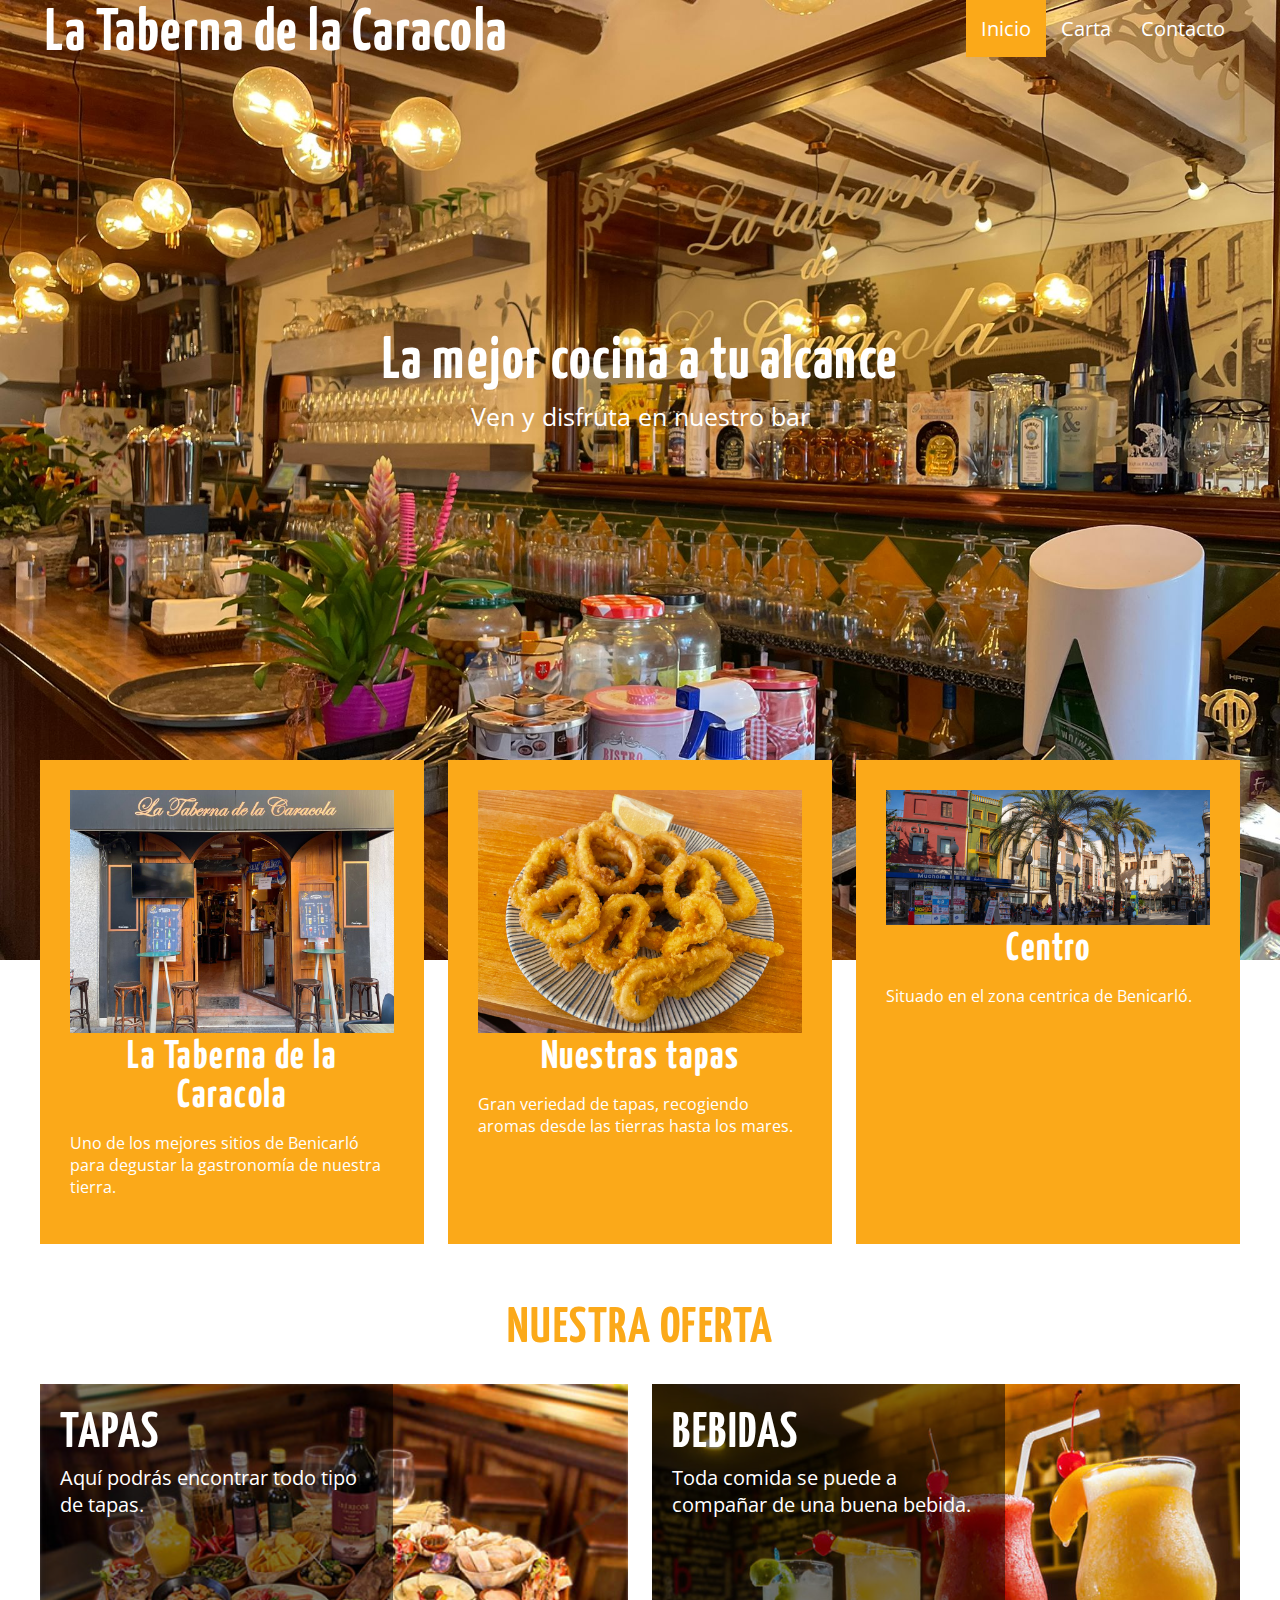
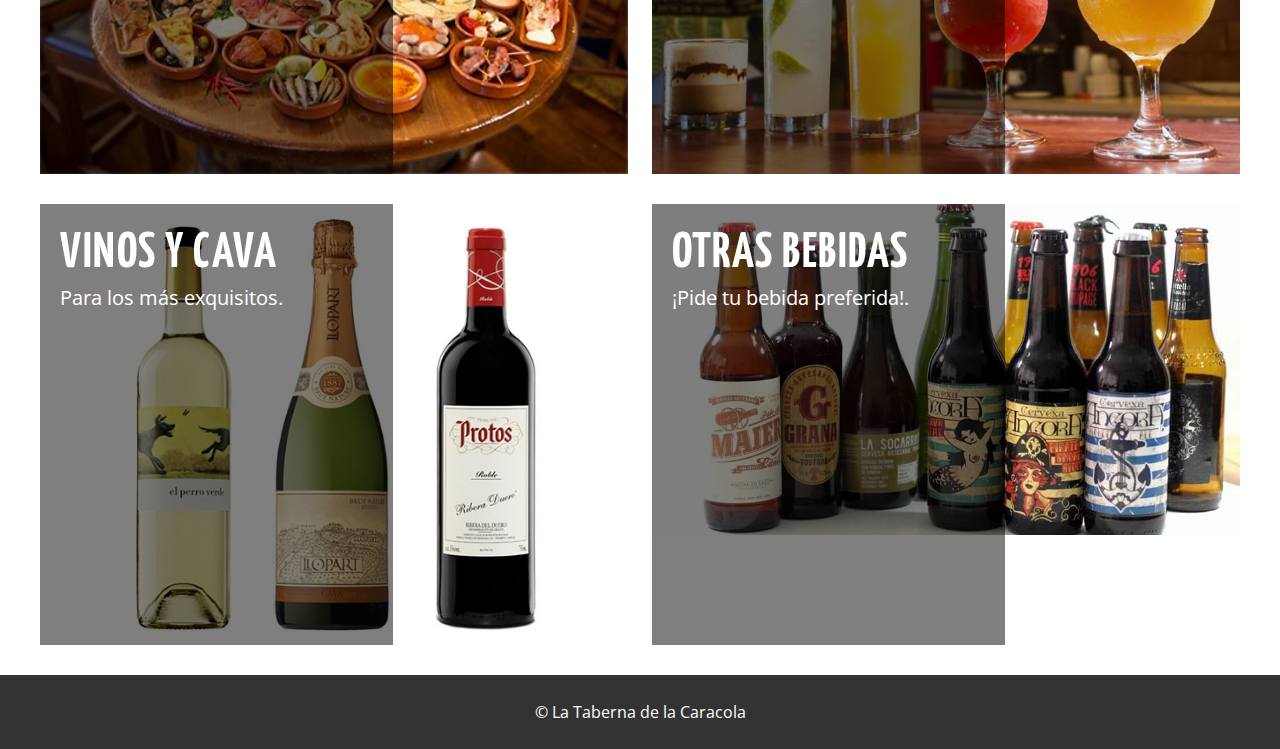
<file: index.html>
<!DOCTYPE html>
<html lang="es">
    <head>
        <meta charset="UTF-8">
        <meta name="viewport" content="width=device-width, initial-scale=1.0">
        <title>La Taberna de la Caracola</title>
        <link rel="stylesheet" href="estilos.css">
        <link href="https://file.myfontastic.com/bT3WAJgAQNpsanGU7UnwSf/icons.css" rel="stylesheet">
    </head>
    <body>
        <header class="header">
            <div class="contenedor">
                <h1 class="logo">La Taberna de la Caracola</h1>
                <span class="icon-menu" id="btn-menu"></span>
                <nav class="nav" id="nav">
                    <ul class="menu">
                        <li class="menu__item"><a class="menu__link select" href="index.html">Inicio</a></li>
                        <li class="menu__item"><a class="menu__link" href="carta.html">Carta</a></li>
                        <li class="menu__item"><a class="menu__link" href="">Contacto</a></li>
                        <!--<li class="menu__link"><a href=""></a></li>-->
                    </ul>
                </nav>
            </div>
        </header>
    <div class="banner">
     <img src="img/portada.jpg" alt="">
      <div class="contenedor">
        <h2 class="banner__titulo">La mejor cocina a tu alcance</h2>
        <p class="banner__txt">Ven y disfruta en nuestro bar</p>
      </div>
    </div>
    <main class="main">
      <div class="contenedor">
        <section class="info">
          <article class="info__columna">
            <img src="img/foto1.jpg" alt="" class="info__img">
            <h2 class="info__titulo">La Taberna de la Caracola</h2>
            <p class="info__txt">Uno de los mejores sitios de Benicarló para degustar la gastronomía de nuestra tierra.</p>
          </article>
          <article class="info__columna">
            <img src="img/foto2.jpg" alt="" class="info__img">
            <h2 class="info__titulo">Nuestras tapas</h2>
            <p class="info__txt">Gran veriedad de tapas, recogiendo aromas desde las tierras hasta los mares.</p>
          </article>
          <article class="info__columna">
            <img src="img/foto4.jpg" alt="" class="info__img">
            <h2 class="info__titulo">Centro</h2>
            <p class="info__txt">Situado en el zona centrica de Benicarló.</p>
          </article>
        </section>
        <section class="cursos">
          <h2 class="section__titulo">NUESTRA OFERTA</h2>
          <div class="cursos__columna">
            <a href="tapas.html" ><img src="img/tapas1.jpg" alt="" class="cursos__img"></a>
            <a href="tapas.html" ></a><div class="cursos__descripcion">
                <a href="tapas.html" ><h2 class="cursos__titulo">TAPAS</h2></a>
                <a href="tapas.html" ><div class="cursos__txt">Aquí podrás encontrar todo tipo de tapas.</div></a>
            </div>
          </div>
          <div class="cursos__columna">
            <a href="bebidas.html" ><img src="img/bebidas.jpg" alt="" class="cursos__img"></a>
            <a href="bebidas.html"><div class="cursos__descripcion"></a>
            <a href="bebidas.html" ><h2 class="cursos__titulo">BEBIDAS</h2></a>
              <a href="bebidas.html" ><div class="cursos__txt">Toda comida se puede a compañar de una buena bebida.</div></a>
            </div>
          </div>
          <div class="cursos__columna">
            <a href="carta.html" ><img src="img/vino.jpg" alt="" class="cursos__img"></a>
            <div class="cursos__descripcion">
                <a href="carta.html" > <h2 class="cursos__titulo">VINOS Y CAVA</h2></a>
                    <a href="carta.html" ><div class="cursos__txt">Para los más exquisitos.</div></a>
            </div>
          </div>
          <div class="cursos__columna">
            <a href="carta.html" > <img src="img/otras.jpg" alt="" class="cursos__img"></a>
            <div class="cursos__descripcion">
                <a href="carta.html" >  <h2 class="cursos__titulo">OTRAS BEBIDAS</h2></a>
                    <a href="carta.html" ><div class="cursos__txt">¡Pide tu bebida preferida!.</div></a>
            </div>
          </div>
        </section>
        
      </div>
    </main>
    <footer class="footer">
      
        <p class="copy">&copy; La Taberna de la Caracola </p>
      </div>
    </footer>
    <script src="menu.js"></script>
  </body>
</html>
</file>
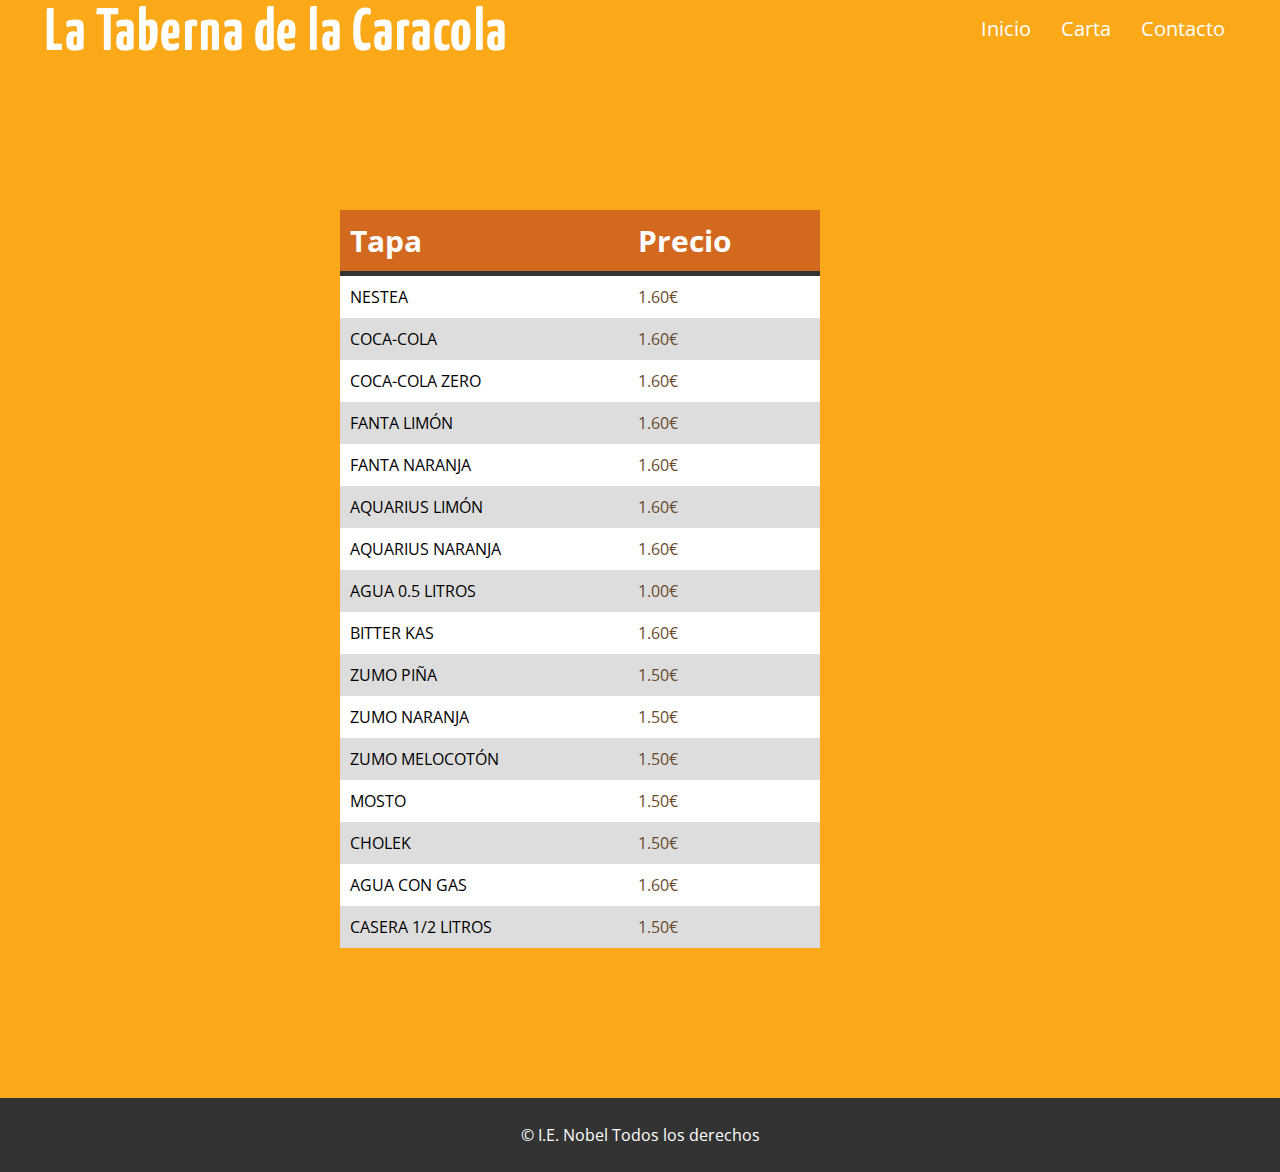
<file: bebidas.html>
<!DOCTYPE html>
<html lang="es">
    <head>
        <meta charset="UTF-8">
        <meta name="viewport" content="width=device-width, initial-scale=1.0">
        <title>La Taberna de la Caracola</title>
        <link rel="stylesheet" href="estilos_tapa.css">
        <link href="https://file.myfontastic.com/bT3WAJgAQNpsanGU7UnwSf/icons.css" rel="stylesheet">
    </head>
    <body>
        <header class="header">
            <div class="contenedor">
                <h1 class="logo">La Taberna de la Caracola</h1>
                <span class="icon-menu" id="btn-menu"></span>
                <nav class="nav" id="nav">
                    <ul class="menu">
                        <li class="menu__item"><a class="menu__link select" href="index.html">Inicio</a></li>
                        <li class="menu__item"><a class="menu__link" href="carta.html">Carta</a></li>
                        <li class="menu__item"><a class="menu__link" href="">Contacto</a></li>
                        <!--<li class="menu__link"><a href=""></a></li>-->
                    </ul>
                </nav>
            </div>
        </header>
    <div class="banner">
     
      <div class="contenedor">
        
      </div>
    </div>
    <main class="main">
      <div id="container">
        
        <table  width="50%">
            <thead>
                <tr>
                    <th>Tapa</th>
                    <th>Precio</th>
                </tr>
            </thead>
            <tr>
                <td>NESTEA</td><td class="precios">1.60€</td>
            </tr>
            <tr>
                <td>COCA-COLA</td><td class="precios">1.60€</td>
            </tr>
            <tr>
                <td>COCA-COLA ZERO</td><td class="precios">1.60€</td>
            </tr>
            <tr>
                <td>FANTA LIMÓN</td><td class="precios">1.60€</td>
            </tr>
            <tr>
                <td>FANTA NARANJA</td><td class="precios">1.60€</td>
            </tr>
            <tr>
                <td>AQUARIUS LIMÓN</td><td class="precios">1.60€</td>
            </tr>
            <tr>
                <td>AQUARIUS NARANJA</td><td class="precios">1.60€</td>
            </tr>
            <tr>
                <td>AGUA 0.5 LITROS</td><td class="precios">1.00€</td>
            </tr>
            <tr>
                <td>BITTER KAS</td><td class="precios">1.60€</td>
            </tr>
            <tr>
                <td>ZUMO PIÑA </td><td class="precios">1.50€</td>
            </tr>
            <tr>
                <td>ZUMO NARANJA </td><td class="precios">1.50€</td>
            </tr>
            <tr>
                <td>ZUMO MELOCOTÓN</td><td class="precios">1.50€</td>
            </tr>
            <tr>
                <td>MOSTO</td><td class="precios">1.50€</td>
            </tr>
            <tr>
                <td>CHOLEK</td><td class="precios">1.50€</td>
            </tr>
            <tr>
                <td>AGUA CON GAS</td><td class="precios">1.60€</td>
            </tr>
            <tr>
                <td>CASERA 1/2 LITROS</td><td class="precios">1.50€</td>
            </tr>
            

        </table>
        
      </div>
    </main>
    <footer class="footer">
      
        <p class="copy">&copy; I.E. Nobel Todos los derechos </p>
      </div>
    </footer>
    <script src="menu.js"></script>
  </body>
</html>
</file>
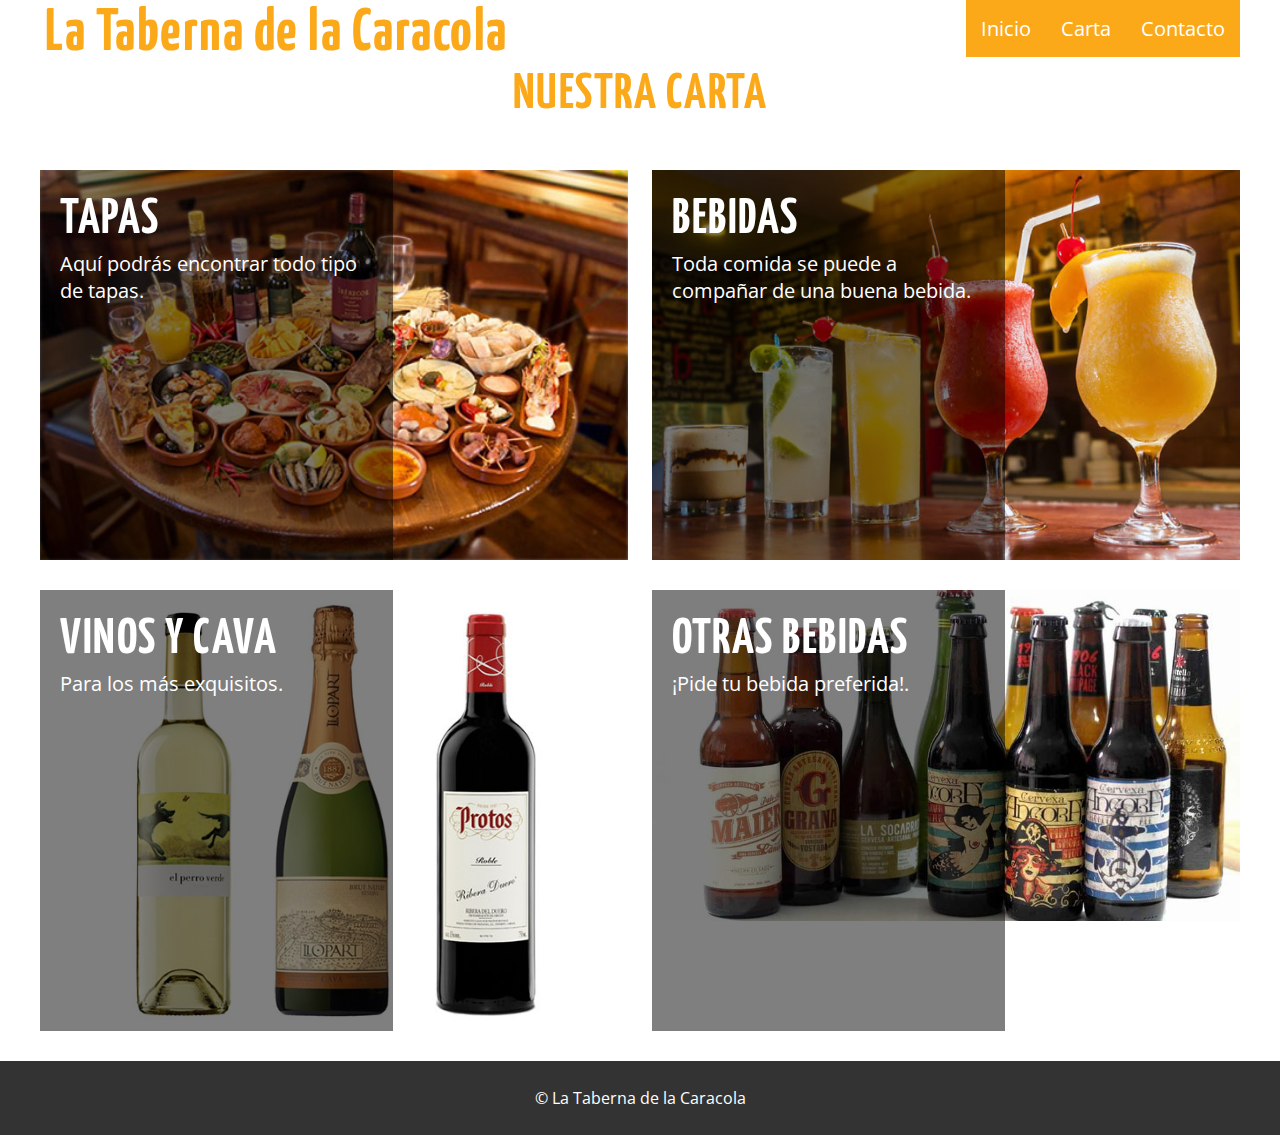
<file: carta.html>
<!DOCTYPE html>
<html lang="es">
    <head>
        <meta charset="UTF-8">
        <meta name="viewport" content="width=device-width, initial-scale=1.0">
        <title>La Taberna de la Caracola</title>
        <link rel="stylesheet" href="estilos_carta.css">
        <link href="https://file.myfontastic.com/bT3WAJgAQNpsanGU7UnwSf/icons.css" rel="stylesheet">
    </head>
    <body>
        <header class="header">
            <div class="contenedor">
                <h1 class="logo">La Taberna de la Caracola</h1>
                <span class="icon-menu" id="btn-menu"></span>
                <nav class="nav" id="nav">
                    <ul class="menu">
                        <li class="menu__item"><a class="menu__link select" href="index.html">Inicio</a></li>
                        <li class="menu__item"><a class="menu__link" href="carta.html">Carta</a></li>
                        <li class="menu__item"><a class="menu__link" href="">Contacto</a></li>
                        <!--<li class="menu__link"><a href=""></a></li>-->
                    </ul>
                </nav>
            </div>
        </header>
    <div class="banner">
     
      <div class="contenedor">
        <h2 class="banner__titulo">La mejor cocina a tu alcance</h2>
        <p class="banner__txt">Ven y disfruta en nuestro bar</p>
      </div>
    </div>
    <main class="main">
      <div class="contenedor">
        
        <section class="cursos">
          <h2 class="section__titulo">NUESTRA CARTA</h2>
          <div class="cursos__columna">
            <a href="tapas.html" ><img src="img/tapas1.jpg" alt="" class="cursos__img"></a>
            <div class="cursos__descripcion">
                <a href="tapas.html" ><h2 class="cursos__titulo">TAPAS</h2></a>
                <a href="tapas.html" ><div class="cursos__txt">Aquí podrás encontrar todo tipo de tapas.</div></a>
            </div>
          </div>
          <div class="cursos__columna">
            <a href="bebidas.html" ><img src="img/bebidas.jpg" alt="" class="cursos__img"></a>
            <a href="bebidas.html"><div class="cursos__descripcion"></a>
            <a href="bebidas.html" ><h2 class="cursos__titulo">BEBIDAS</h2></a>
              <a href="bebidas.html" ><div class="cursos__txt">Toda comida se puede a compañar de una buena bebida.</div></a>
            </div>
          </div>
          <div class="cursos__columna">
            <a href="carta.html" ><img src="img/vino.jpg" alt="" class="cursos__img"></a>
            <div class="cursos__descripcion">
                <a href="carta.html" > <h2 class="cursos__titulo">VINOS Y CAVA</h2></a>
                    <a href="carta.html" ><div class="cursos__txt">Para los más exquisitos.</div></a>
            </div>
          </div>
          <div class="cursos__columna">
            <a href="carta.html" > <img src="img/otras.jpg" alt="" class="cursos__img"></a>
            <div class="cursos__descripcion">
                <a href="carta.html" >  <h2 class="cursos__titulo">OTRAS BEBIDAS</h2></a>
                    <a href="carta.html" ><div class="cursos__txt">¡Pide tu bebida preferida!.</div></a>
            </div>
          </div>
        </section>
        
      </div>
    </main>
    <footer class="footer">
      
        <p class="copy">&copy; La Taberna de la Caracola</p>
      </div>
    </footer>
    <script src="menu.js"></script>
  </body>
</html>
</file>
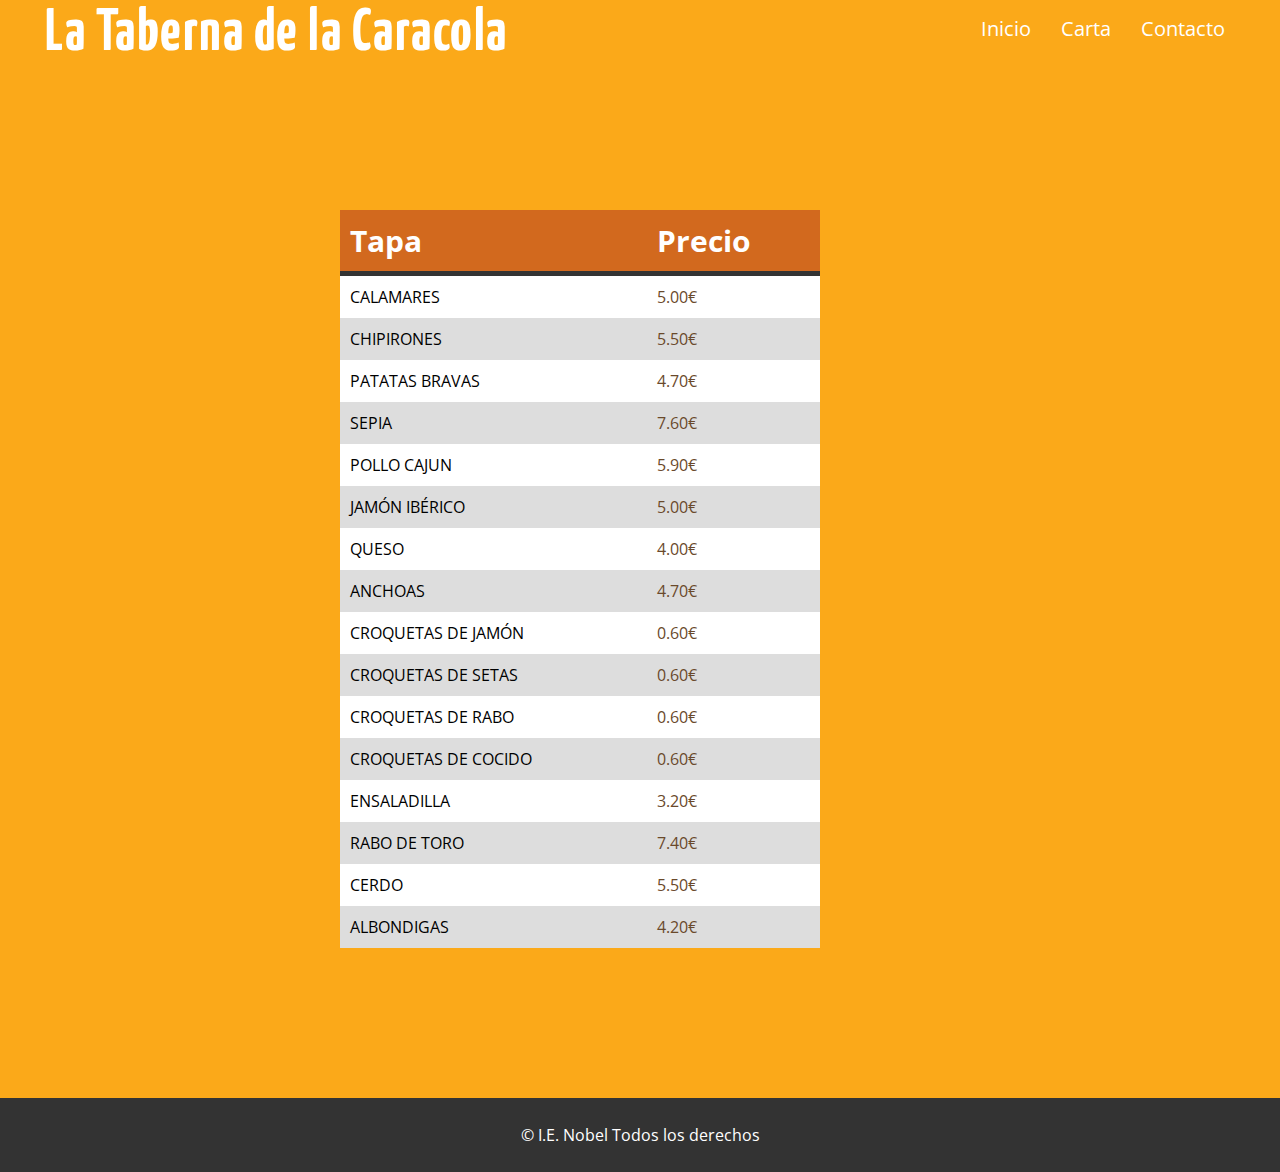
<file: tapas.html>
<!DOCTYPE html>
<html lang="es">
    <head>
        <meta charset="UTF-8">
        <meta name="viewport" content="width=device-width, initial-scale=1.0">
        <title>La Taberna de la Caracola</title>
        <link rel="stylesheet" href="estilos_tapa.css">
        <link href="https://file.myfontastic.com/bT3WAJgAQNpsanGU7UnwSf/icons.css" rel="stylesheet">
    </head>
    <body>
        <header class="header">
            <div class="contenedor">
                <h1 class="logo">La Taberna de la Caracola</h1>
                <span class="icon-menu" id="btn-menu"></span>
                <nav class="nav" id="nav">
                    <ul class="menu">
                        <li class="menu__item"><a class="menu__link select" href="index.html">Inicio</a></li>
                        <li class="menu__item"><a class="menu__link" href="carta.html">Carta</a></li>
                        <li class="menu__item"><a class="menu__link" href="">Contacto</a></li>
                        <!--<li class="menu__link"><a href=""></a></li>-->
                    </ul>
                </nav>
            </div>
        </header>
    <div class="banner">
     
      <div class="contenedor">
        
      </div>
    </div>
    <main class="main">
      <div id="container">
        
        <table  width="50%">
            <thead>
                <tr>
                    <th>Tapa</th>
                    <th>Precio</th>
                </tr>
            </thead>
            <tr>
                <td>CALAMARES</td><td class="precios">5.00€</td>
            </tr>
            <tr>
                <td>CHIPIRONES</td><td class="precios">5.50€</td>
            </tr>
            <tr>
                <td>PATATAS BRAVAS</td><td class="precios">4.70€</td>
            </tr>
            <tr>
                <td>SEPIA</td><td class="precios">7.60€</td>
            </tr>
            <tr>
                <td>POLLO CAJUN</td><td class="precios">5.90€</td>
            </tr>
            <tr>
                <td>JAMÓN IBÉRICO</td><td class="precios">5.00€</td>
            </tr>
            <tr>
                <td>QUESO</td><td class="precios">4.00€</td>
            </tr>
            <tr>
                <td>ANCHOAS</td><td class="precios">4.70€</td>
            </tr>
            <tr>
                <td>CROQUETAS DE JAMÓN</td><td class="precios">0.60€</td>
            </tr>
            <tr>
                <td>CROQUETAS DE SETAS </td><td class="precios">0.60€</td>
            </tr>
            <tr>
                <td>CROQUETAS DE RABO </td><td class="precios">0.60€</td>
            </tr>
            <tr>
                <td>CROQUETAS DE COCIDO</td><td class="precios">0.60€</td>
            </tr>
            <tr>
                <td>ENSALADILLA</td><td class="precios">3.20€</td>
            </tr>
            <tr>
                <td>RABO DE TORO</td><td class="precios">7.40€</td>
            </tr>
            <tr>
                <td>CERDO</td><td class="precios">5.50€</td>
            </tr>
            <tr>
                <td>ALBONDIGAS</td><td class="precios">4.20€</td>
            </tr>
            

        </table>
        
      </div>
    </main>
    <footer class="footer">
     
        <p class="copy">&copy; I.E. Nobel Todos los derechos </p>
      </div>
    </footer>
    <script src="menu.js"></script>
  </body>
</html>
</file>
<file: estilos.css>
@import url(https://fonts.googleapis.com/css?family=Yanone+Kaffeesatz);
@import 'https://fonts.googleapis.com/css?family=Open+Sans';
* {
  box-sizing: border-box;
  text-decoration:none;
}
img {
  display: block;
  max-width: 100%;
}

body {
  margin: 0;
  font-family: 'Open Sans', sans-serif;
}
h1, h2, h3, h4, h5, h6 {
  font-family: 'Yanone Kaffeesatz', sans-serif;
  letter-spacing: 1.5px;
}
.section__titulo {
  text-align: center;
  font-size: 40px;
  color: #FBA919;
}
.contenedor {
  margin: auto;
  width: 99%;
}
/*-------------------Estilos del header-------------------*/
.header {
  height: 60px;
}
.header .contenedor {
  display: flex;
  justify-content: space-between;
}
.logo, .icon-menu {
  margin: 5px;
  color: #fff;
}
.icon-menu {
  display: block;
  width: 40px;
  height: 40px;
  font-size: 30px;
  background: #FBA919;
  text-align: center;
  line-height: 45px;
  border-radius: 5px;
  margin-left: auto;
  cursor: pointer;
}
/*------------------Estilos del menu------------------*/
.nav {
  position: absolute;
  top: 60px;
  left: -100%;
  width: 100%;
  transition: all 0.4s;
}
.menu {
  list-style: none;
  padding: 0;
  margin: 0;
}
.menu__link {
  display: block;
  padding: 15px;
  background: #FBA919;
  text-decoration: none;
  color: #fff;
}
.menu__link:hover, .select {
  background: white;
  color: #FBA919;
}
.mostrar {
  left: 0;
}

/*--------------Estilos de banner--------------*/

.banner {
  margin-top: -60px;
  position: relative;
  z-index: -1000;
  margin-bottom: 20px;
}

.banner .contenedor {
  position: absolute;
  top: 50%;
  left: 50%;
  transform: translateX(-50%) translateY(-50%);
  width: 100%;
  color: #fff;
  text-align: center;
}

.banner__txt {
  display: none;
}

/*-----------------Estilos de info-----------------*/
.info__columna {
  background: #FBA919;
  color: #fff;
  padding: 15px;
  margin-bottom: 30px;
}

/*-----------------Estilos de cursos-----------------*/
.cursos__columna {
  position: relative;
  margin-bottom: 30px;
}
.cursos__descripcion {
  position: absolute;
  top: 0;
  left: 0;
  color: #fff;
  background: rgba(0,0,0,0.5);
  width: 60%;
  height: 100%;
  padding: 5px;
}
.cursos__titulo {
  font-size: 25px;
  margin: 5px 0;
}

.cursos__img {
  width: 100%;
}
/*-----------------Estilos de footer-----------------*/

.footer {
  background: #333;
  color: #fff;
  padding: 10px;
  text-align: center;
}

.footer .social [class^="icon-"] {
  display: inline-block;
  color: #333;
  text-decoration: none;
  font-size: 30px;
  padding: 10px;
  background: white;
  border-radius: 50%;
  width: 50px;
  height: 50px;
  line-height: 40px;
}

/*------------------Estilos responsive------------------*/

@media(min-width:480px) {
  .logo {
    font-size: 40px;
  }
  .banner__titulo {
    font-size: 30px;
    margin: 5px 0;
  }
  .banner__txt {
    display: block;
    font-size: 18px;
    margin: 7px 0;
  }
  .info, .cursos {
    display: flex;
    justify-content: space-between;
    margin-top: -90px;
  }
  .info__columna {
    width: 32%;
  }
  .info__titulo {
    font-size: 30px;
    margin: 5px 0;
  }
  .section__titulo {
    width: 100%;
  }
  .cursos {
    flex-wrap: wrap;
    margin-top: 0;
  }
  .cursos__columna {
    width: 49%;
  }
  .footer .social [class^="icon-"] {
    margin: 0 10px;
  }
}
@media(min-width:768px) {  
  .banner__titulo {
    font-size: 50px;
  }
  .cursos__titulo {
    font-size: 40px;
  }
}

@media(min-width:1024px) {  
  .contenedor {
    width: 1000px;
  }
  .section__titulo {
    font-size: 50px;
    margin: 30px 0;
  }
  .nav {
    position: static;
    width: auto;
  }
  .menu {
    display: flex;
  }
  .icon-menu {
    display: none;
  }
  .menu__link {
    background: none;
    font-size: 20px;
  }
  .select {
    color: #fff;
    background: #FBA919;
  }
  .banner__titulo {
    font-size: 60px;
  }
  .banner__txt {
    font-size: 25px;
  }
  .info {
    margin-top: -120px;
  }
  .info__columna {
    padding: 30px;
  }
  .info__titulo {
    font-size: 40px;
    text-align: center;
  }
  .cursos__descripcion {
    padding: 20px;
  }
  .cursos__titulo {
    font-size: 50px;
  }
  .cursos__txt {
    font-size: 20px;
  }
}

@media(min-width:1280px) {
  .contenedor {
    width: 1200px;
  }
  .logo {
    font-size: 60px;
  }
  .banner .contenedor {
    top: 40%;
  }
  .info {
    margin-top: -220px;
  }
}
a:link {color:#ffffff;}
a:visited {color:#ffffff;}
a:active {color:#ffffff;}
a:hover {color:#ffffff;}
</file>
<file: estilos_tapa.css>
@import url(https://fonts.googleapis.com/css?family=Yanone+Kaffeesatz);
@import 'https://fonts.googleapis.com/css?family=Open+Sans';
* {
  box-sizing: border-box;
  text-decoration:none;
}
img {
  display: block;
  max-width: 100%;
}

body {
  margin: 0;
  font-family: 'Open Sans', sans-serif;
  background-color:  #FBA919;
}
h1, h2, h3, h4, h5, h6 {
  font-family: 'Yanone Kaffeesatz', sans-serif;
  letter-spacing: 1.5px;
}
.section__titulo {
  text-align: center;
  font-size: 40px;
  color: #FBA919;
}
.contenedor {
  margin: auto;
  width: 99%;
}
/*-------------------Estilos del header-------------------*/
.header {
  height: 60px;
}
.header .contenedor {
  display: flex;
  justify-content: space-between;
}
.logo, .icon-menu {
  margin: 5px;
  color: #fff;
}
.icon-menu {
  display: block;
  width: 40px;
  height: 40px;
  font-size: 30px;
  background: #FBA919;
  text-align: center;
  line-height: 45px;
  border-radius: 5px;
  margin-left: auto;
  cursor: pointer;
}
/*------------------Estilos del menu------------------*/
.nav {
  position: absolute;
  top: 60px;
  left: -100%;
  width: 100%;
  transition: all 0.4s;
}
.menu {
  list-style: none;
  padding: 0;
  margin: 0;
}
.menu__link {
  display: block;
  padding: 15px;
  background: #FBA919;
  text-decoration: none;
  color: #fff;
}
.menu__link:hover, .select {
  background: white;
  color: #FBA919;
}
.mostrar {
  left: 0;
}

/*--------------Estilos tabla--------------*/

#container{
    margin: 150px auto;
    width: 600px;
    
}
table{
    background-color: white;
    text-align: left;
    border-collapse: collapse;
    width: 80%;
    border-radius: 20px;
    

}
th, td{

    
    padding: 10px;

}
.precios{

  color: #6a492b;
}
thead{

    background-color: chocolate;
    border-bottom: solid 5px #333;
    font-size: 30px;
    color: white;
    border-radius: 20px;
}
tr:nth-child(even){
    background-color: #ddd;
}

/*-----------------Estilos de footer-----------------*/

.footer {
  background: #333;
  color: #fff;
  padding: 10px;
  text-align: center;
}

.footer .social [class^="icon-"] {
  display: inline-block;
  color: #333;
  text-decoration: none;
  font-size: 30px;
  padding: 10px;
  background: white;
  border-radius: 50%;
  width: 50px;
  height: 50px;
  line-height: 40px;
}

/*------------------Estilos responsive------------------*/

@media(min-width:480px) {
    table{
        
    }
  .logo {
    font-size: 40px;
  }
  .banner__titulo {
    font-size: 30px;
    margin: 5px 0;
  }
  .banner__txt {
    display: block;
    font-size: 18px;
    margin: 7px 0;
  }
  .info, .cursos {
    display: flex;
    justify-content: space-between;
    margin-top: -90px;
  }
  .info__columna {
    width: 32%;
  }
  .info__titulo {
    font-size: 30px;
    margin: 5px 0;
  }
  .section__titulo {
    width: 100%;
  }
  .cursos {
    flex-wrap: wrap;
    margin-top: 0;
  }
  .cursos__columna {
    width: 49%;
  }
  .footer .social [class^="icon-"] {
    margin: 0 10px;
  }
}
@media(min-width:768px) {  
  .banner__titulo {
    font-size: 50px;
  }
  .cursos__titulo {
    font-size: 40px;
  }
}

@media(min-width:1024px) {  
  .contenedor {
    width: 1000px;
  }
  .section__titulo {
    font-size: 50px;
    margin: 30px 0;
  }
  .nav {
    position: static;
    width: auto;
  }
  .menu {
    display: flex;
  }
  .icon-menu {
    display: none;
  }
  .menu__link {
    background: none;
    font-size: 20px;
  }
  .select {
    color: #fff;
    background: #FBA919;
  }
  .banner__titulo {
    font-size: 60px;
  }
  .banner__txt {
    font-size: 25px;
  }
  .info {
    margin-top: -120px;
  }
  .info__columna {
    padding: 30px;
  }
  .info__titulo {
    font-size: 40px;
    text-align: center;
  }
  .cursos__descripcion {
    padding: 20px;
  }
  .cursos__titulo {
    font-size: 50px;
  }
  .cursos__txt {
    font-size: 20px;
  }
}

@media(min-width:1280px) {
  .contenedor {
    width: 1200px;
  }
  .logo {
    font-size: 60px;
  }
  .banner .contenedor {
    top: 40%;
  }
  .info {
    margin-top: -220px;
  }
}
a:link {color:#ffffff;}
a:visited {color:#ffffff;}
a:active {color:#ffffff;}
a:hover {color:#ffffff;}
</file>
<file: estilos_carta.css>
@import url(https://fonts.googleapis.com/css?family=Yanone+Kaffeesatz);
@import 'https://fonts.googleapis.com/css?family=Open+Sans';
* {
  box-sizing: border-box;
  text-decoration:none;

  
}
img {
  display: block;
  max-width: 100%;
}

body {
  margin: 0;
  font-family: 'Open Sans', sans-serif;
}
h1, h2, h3, h4, h5, h6 {
  font-family: 'Yanone Kaffeesatz', sans-serif;
  letter-spacing: 1.5px;
}
.section__titulo {
  text-align: center;
  font-size: 40px;
  color: #FBA919;
}
.contenedor {
  margin: auto;
  width: 99%;
  
}
/*-------------------Estilos del header-------------------*/
.header {
  height: 60px;
}
.header .contenedor {
  display: flex;
  justify-content: space-between;
}
.logo, .icon-menu {
  margin: 5px;
  color: #FBA919;;
}
.icon-menu {
  display: block;
  width: 40px;
  height: 40px;
  font-size: 30px;
  background: #fff;
   
  text-align: center;
  line-height: 45px;
  border-radius: 5px;
  margin-left: auto;
  cursor: pointer;
}
/*------------------Estilos del menu------------------*/
.nav {
  position: absolute;
  top: 60px;
  left: -100%;
  width: 100%;
  transition: all 0.4s;
}
.menu {
  list-style: none;
  padding: 0;
  margin: 0;
  background: #FBA919;
}
.menu__link {
  display: block;
  padding: 15px;
  background: #FBA919;
  text-decoration: none;
  color: #FBA919;
}
.menu__link:hover, .select {
  background: #fff;
  color:  #FBA919;;
}
.mostrar {
  left: 0;
}

/*--------------Estilos de banner--------------*/

.banner {
  margin-top: -60px;
  position: relative;
  z-index: -1000;
  margin-bottom: 20px;
}

.banner .contenedor {
  position: absolute;
  top: 50%;
  left: 50%;
  transform: translateX(-50%) translateY(-50%);
  width: 100%;
  color: #fff;
  text-align: center;
}

.banner__txt {
  display: none;
}

/*-----------------Estilos de info-----------------*/
.info__columna {
  background: #FBA919;
  color: #fff;
  padding: 15px;
  margin-bottom: 30px;
}

/*-----------------Estilos de cursos-----------------*/
.cursos{


}

.cursos__columna {
  position: relative;
  margin-bottom: 30px;
}
.section__titulo{

    padding: 20px;
}
.cursos__descripcion {
  position: absolute;
  top: 0;
  left: 0;
  color: #fff;
  background: rgba(0,0,0,0.5);
  width: 60%;
  height: 100%;
  padding: 5px;
}
.cursos__titulo {
  font-size: 25px;
  margin: 5px 0;
}

.cursos__img {
  width: 100%;
}
/*-----------------Estilos de footer-----------------*/

.footer {
  background: #333;
  color: #fff;
  padding: 10px;
  text-align: center;
}

.footer .social [class^="icon-"] {
  display: inline-block;
  color: #333;
  text-decoration: none;
  font-size: 30px;
  padding: 10px;
  background: white;
  border-radius: 50%;
  width: 50px;
  height: 50px;
  line-height: 40px;
}

/*------------------Estilos responsive------------------*/

@media(min-width:480px) {
  .logo {
    font-size: 40px;
  }
  .banner__titulo {
    font-size: 30px;
    margin: 5px 0;
  }
  .banner__txt {
    display: block;
    font-size: 18px;
    margin: 7px 0;
  }
  .info, .cursos {
    display: flex;
    justify-content: space-between;
    margin-top: -90px;
  }
  .info__columna {
    width: 32%;
  }
  .info__titulo {
    font-size: 30px;
    margin: 5px 0;
  }
  .section__titulo {
    width: 100%;
  }
  .cursos {
    flex-wrap: wrap;
    margin-top: 0;
  }
  .cursos__columna {
    width: 49%;
  }
  .footer .social [class^="icon-"] {
    margin: 0 10px;
  }
}
@media(min-width:768px) {  
  .banner__titulo {
    font-size: 50px;
  }
  .cursos__titulo {
    font-size: 40px;
  }
}

@media(min-width:1024px) {  
  .contenedor {
    width: 1000px;
  }
  .section__titulo {
    font-size: 50px;
    margin: 30px 0;
  }
  .nav {
    position: static;
    width: auto;
  }
  .menu {
    display: flex;
  }
  .icon-menu {
    display: none;
  }
  .menu__link {
    background: none;
    font-size: 20px;
  }
  .select {
    color: #fff;
    background: #FBA919;
  }
  .banner__titulo {
    font-size: 60px;
  }
  .banner__txt {
    font-size: 25px;
  }
  .info {
    margin-top: -120px;
  }
  .info__columna {
    padding: 30px;
  }
  .info__titulo {
    font-size: 40px;
    text-align: center;
  }
  .cursos__descripcion {
    padding: 20px;
  }
  .cursos__titulo {
    font-size: 50px;
  }
  .cursos__txt {
    font-size: 20px;
  }
}

@media(min-width:1280px) {
  .contenedor {
    width: 1200px;
  }
  .logo {
    font-size: 60px;
  }
  .banner .contenedor {
    top: 40%;
  }
  .info {
    margin-top: -220px;
  }
}
a:link {color:#ffffff;}
a:visited {color:#ffffff;}
a:active {color:#ffffff;}
a:hover {color:#ffffff;}
</file>
